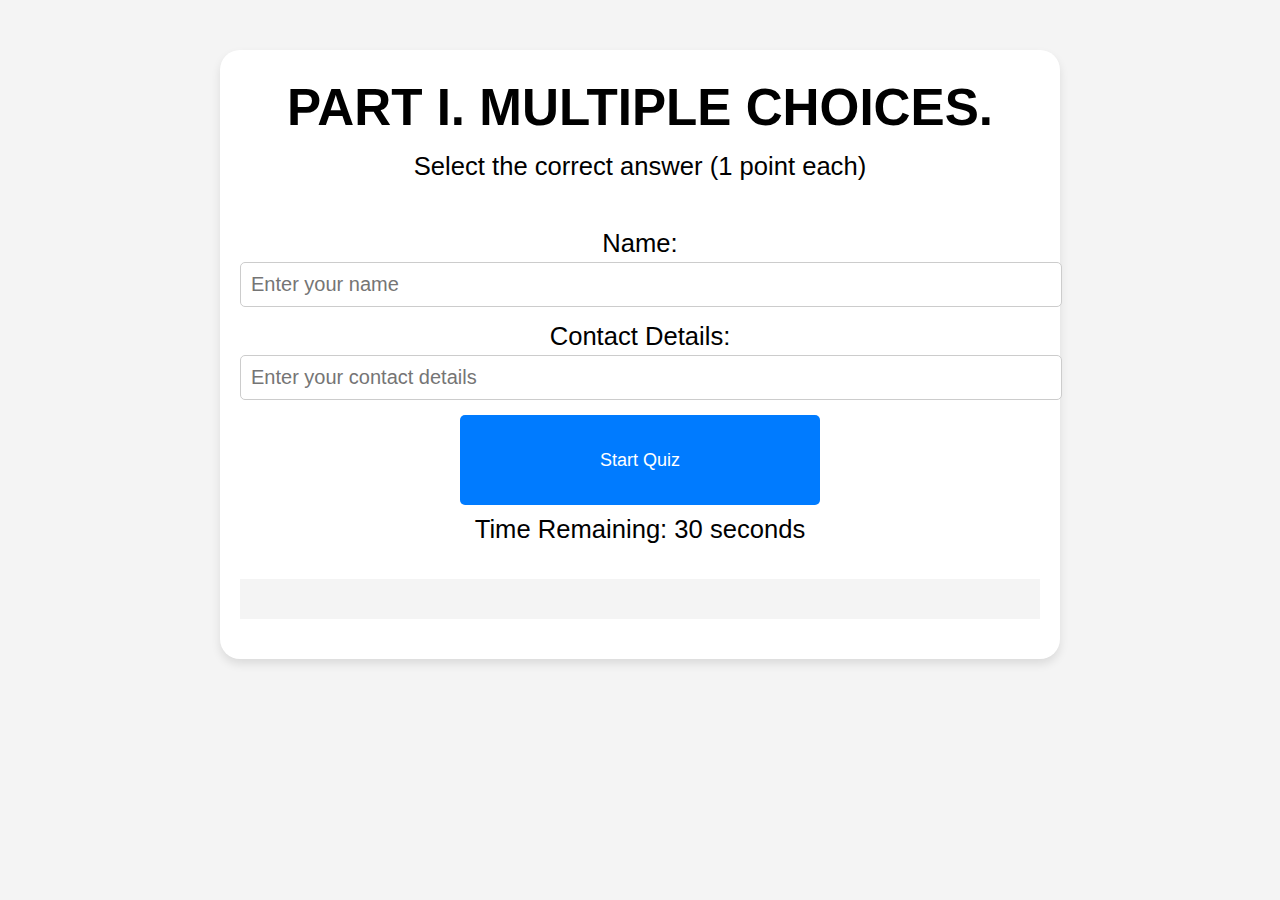
<file: index.html>
<!DOCTYPE html>
<html lang="en">
<head>
    <meta charset="UTF-8">
    <meta name="viewport" content="width=device-width, initial-scale=1.0">
    <link rel="stylesheet" href="styles.css">
   
    <title>ADMINISTRATIVE OFFICER II EXAM</title>

</head>
<body>
    <div class="quiz-container">
        <h1>PART I. MULTIPLE CHOICES.</h1>

        <p id="instruction"> Select the correct answer (1 point each)</p>
        <br>
        <div id="examiner-info">
            <label for="name">Name:</label>
            <input type="text" id="name" placeholder="Enter your name">
            <label for="contact">Contact Details:</label>
            <input type="text" id="contact" placeholder="Enter your contact details">
            <button id="start-button" class="btn" onclick="startQuiz()">Start Quiz</button>
        </div>
        <div id="question-container" class="hide">
            <p>Time Remaining: <span id="timer">30</span> seconds</p>
            <p id="question"></p>
            <div id="answer-buttons" class="btn-container"></div>
        </div>
        <button id="next-button" class="btn1 hide" onclick="nextQuestion()">Next</button>
        <div id="score-container" class="hide">
            <p id="score-text" class="scorefront">Score: <span id="score">0</span></p>
        </div>
        <div id="summary" class="hide"></div>
    </div>

  
    <script src="script2.js">

    </script>
</body>
</html>
</file>
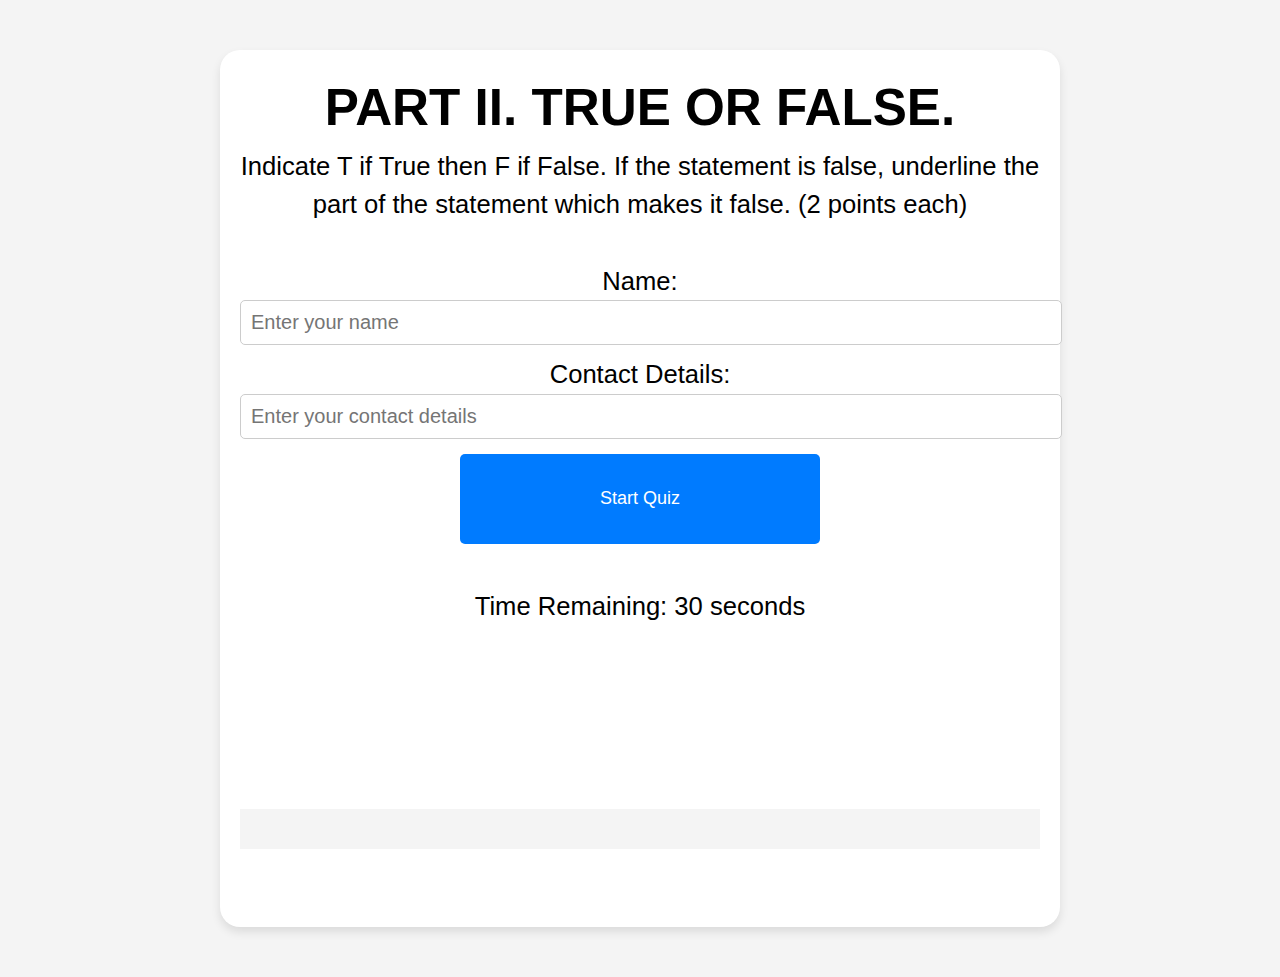
<file: part2.html>
<!DOCTYPE html>
<html lang="en">
<head>
    <meta charset="UTF-8">
    <meta name="viewport" content="width=device-width, initial-scale=1.0">
    <link rel="stylesheet" href="styles.css">
   
    <title>ADMINISTRATIVE OFFICER II EXAM</title>

</head>
<body>
    <div class="quiz-container">
        <h1>PART II. TRUE OR FALSE. </h1>
        <p id="instruction">Indicate T if True then F if False. If the statement is false, underline the part of the statement which makes it false. (2 points each)</p>
        <br>
        <div id="examiner-info">
            <label for="name" style="mt-1">Name:</label>
            <input type="text" id="name" placeholder="Enter your name">
            <label for="contact">Contact Details:</label>
            <input type="text" id="contact" placeholder="Enter your contact details">
            <button id="start-button" class="btn" onclick="startQuiz()">Start Quiz</button>
        </div>
        <br>
        <div id="question-container" class="hide">
            <p>Time Remaining: <span id="timer">30</span> seconds</p>
            <br>
            <p id="question"></p>
            <br>
            <div id="answer-buttons" class="btn-container"></div>
        </div>
        <br>
        <button id="next-button" class="btn1 hide" onclick="nextQuestion()">Next</button>
        <div id="score-container" class="hide">
            <p id="score-text" class="scorefront">Score: <span id="score">0</span></p>
        </div>
        <br>
        <div id="summary" class="hide"></div>
        <br>
    </div>

  
    <script src="script.js">

    </script>
</body>
</html>
</file>
<file: styles.css>
/* Reset some default browser styles */
body, h1, p {
    margin: 0;
    padding: 0;
}

body {
    font-family: Arial, sans-serif;
    font-size: 16px; /* Adjust the base font size for better readability */
    line-height: 1.5;
    background-color: #f4f4f4;
}

.quiz-container {
    background-color: #fff;
    font-size: 1.6rem;
    padding: 20px; /* Adjust the padding for better spacing */
    border-radius: 20px;
    box-shadow: 0 5px 10px rgba(0, 0, 0, 0.1);
    text-align: center;
    margin: 50px auto; /* Center the quiz container on the page */
    max-width: 800px; /* Limit the maximum width of the quiz container */
}

.btn-container {
    display: flex;
    flex-direction: column;
    align-items: center;
    margin-top: 10px;
    font-size: 16px;
}

.btn {
     width: 45%; /* Adjust the width as needed */
    height: 90px;
    background-color: #007bff;
    color: #fff;
    border: none;
    padding: 10px 20px;
    margin: 5px;
    cursor: pointer;
    border-radius: 5px;
    font-size: 18px; /* Slightly reduce the font size for buttons */
}
.summary-item {
    font-size: 16px;
    text-align: left;

}

#Info {
    text-align: center;
    text-decoration-line: line-through;
}

#examiner-info input[type="text"],
#incorrect-word,
#buttons input[type="text"] {
    width: 100%;
    padding: 10px;
    font-size: 20px;
    margin-bottom: 10px;
    border: 1px solid #ccc; /* Add a border for better visibility */
    border-radius: 5px;
}

.notification {
    position: fixed;
    top: 0;
    left: 0;
    width: 100%;
    background-color: #ffcc00;
    color: #333;
    text-align: center;
    padding: 10px;
    z-index: 9999;
}
.btn1{
    display: none;
}

.scorefront{
    display: none;
}

#summary {
    margin: 20px auto;
    text-align: left; /* Align the text to the left */
    background-color: #f4f4f4;
    text-align: center;
    max-width: 100%;
    padding: 20px; /* Add padding for spacing */
    box-sizing: border-box;
    font-size: 16px;
    line-height: 1.5;
}

@media print {
    /* ... Your print styles here ... */
}
</file>
